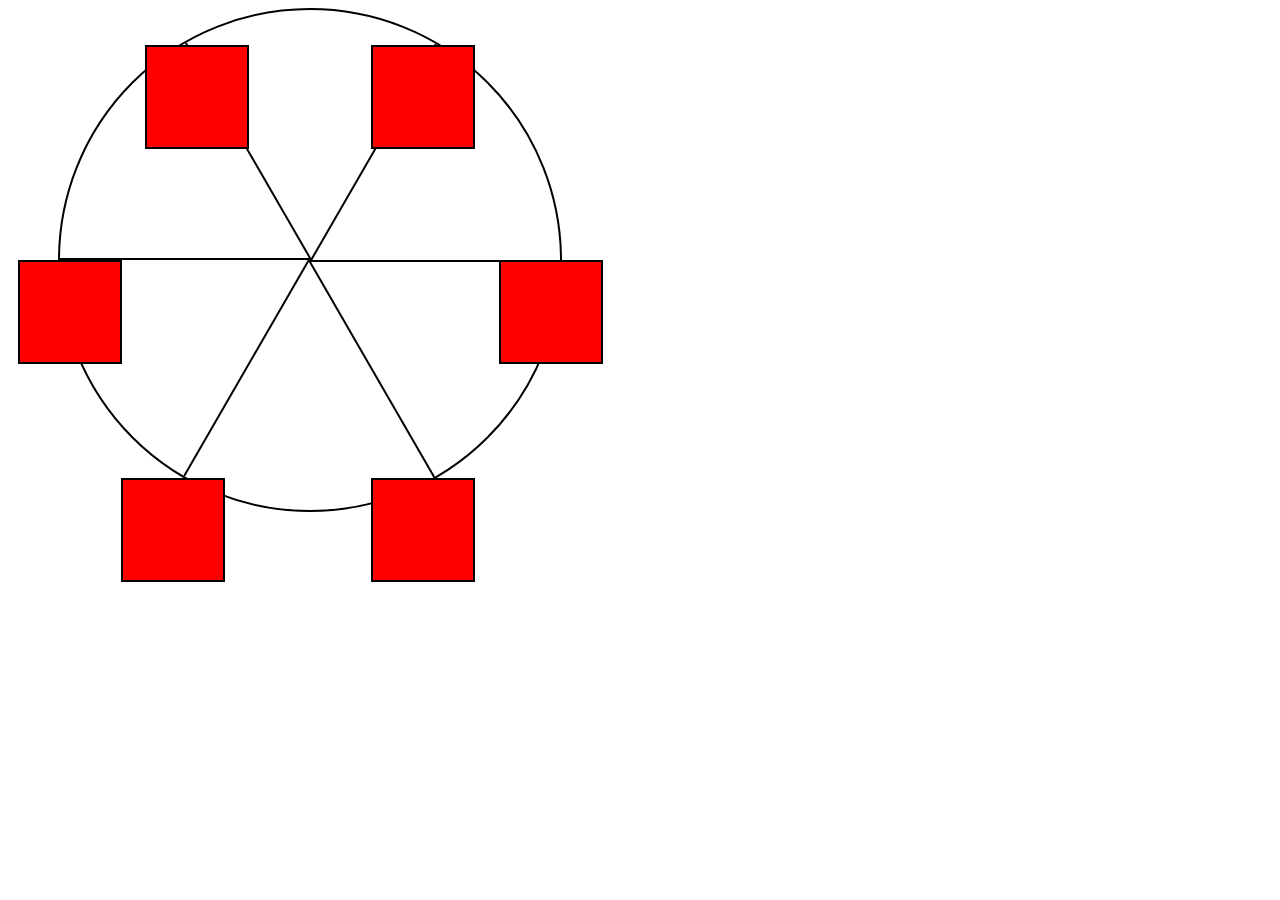
<file: Animated Ferry Wheel/index.html>
<!DOCTYPE html>
<html lang="en">
  <head>
    <meta charset="UTF-8">
    <title>Ferris Wheel</title>
    <link rel="stylesheet" href="./styles.css">
  </head>
  <body>
    <div class="wheel">
      <span class="line"></span>
      <span class="line"></span>
      <span class="line"></span>
      <span class="line"></span>
      <span class="line"></span>
      <span class="line"></span>

      <div class="cabin"></div>
      <div class="cabin"></div>
      <div class="cabin"></div>
      <div class="cabin"></div>
      <div class="cabin"></div>
      <div class="cabin"></div>
    </div>
  </body>
</html>
</file>
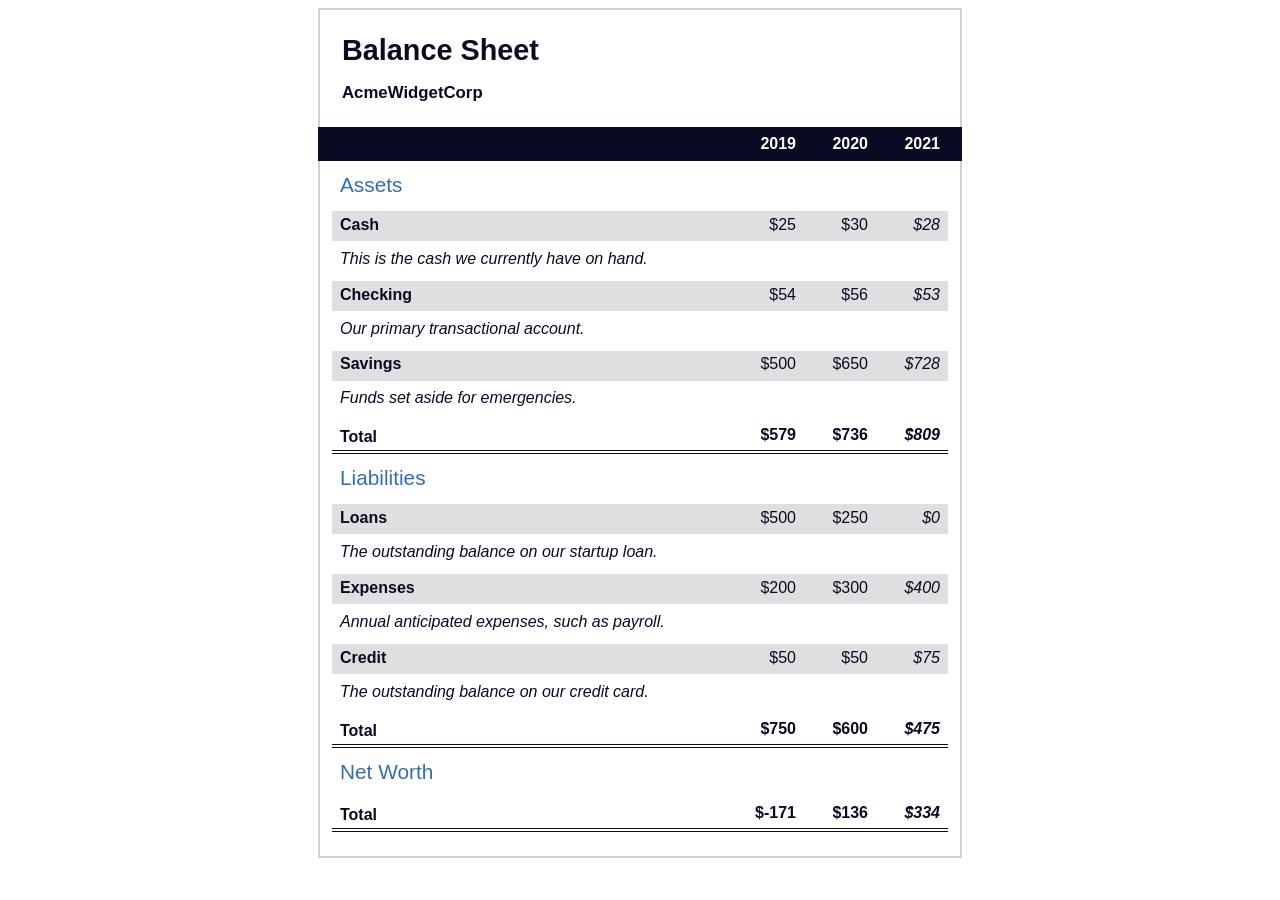
<file: Balance Sheet/index.html>
<!DOCTYPE html>
<html lang="en">
  <head>
    <meta charset="UTF-8" />
    <meta name="viewport" content="width=device-width, initial-scale=1.0" />
    <title>Balance Sheet</title>
    <link rel="stylesheet" href="./styles.css" />
  </head>
  <body>
    <main>
      <section>
        <h1>
          <span class="flex">
            <span>AcmeWidgetCorp</span>
            <span>Balance Sheet</span>
          </span>
        </h1>
        <div id="years" aria-hidden="true">
          <span class="year">2019</span>
          <span class="year">2020</span>
          <span class="year">2021</span>
        </div>
        <div class="table-wrap">
          <table>
            <caption>
              Assets
            </caption>
            <thead>
              <tr>
                <td></td>
                <th><span class="sr-only year">2019</span></th>
                <th><span class="sr-only year">2020</span></th>
                <th class="current"><span class="sr-only year">2021</span></th>
              </tr>
            </thead>
            <tbody>
              <tr class="data">
                <th>Cash <span class="description">This is the cash we currently have on hand.</span></th>
                <td>$25</td>
                <td>$30</td>
                <td class="current">$28</td>
              </tr>
              <tr class="data">
                <th>Checking <span class="description">Our primary transactional account.</span></th>
                <td>$54</td>
                <td>$56</td>
                <td class="current">$53</td>
              </tr>
              <tr class="data">
                <th>Savings <span class="description">Funds set aside for emergencies.</span></th>
                <td>$500</td>
                <td>$650</td>
                <td class="current">$728</td>
              </tr>
              <tr class="total">
                <th>Total <span class="sr-only">Assets</span></th>
                <td>$579</td>
                <td>$736</td>
                <td class="current">$809</td>
              </tr>
            </tbody>
          </table>
          <table>
            <caption>
              Liabilities
            </caption>
            <thead>
              <tr>
                <td></td>
                <th><span class="sr-only">2019</span></th>
                <th><span class="sr-only">2020</span></th>
                <th><span class="sr-only">2021</span></th>
              </tr>
            </thead>
            <tbody>
              <tr class="data">
                <th>Loans <span class="description">The outstanding balance on our startup loan.</span></th>
                <td>$500</td>
                <td>$250</td>
                <td class="current">$0</td>
              </tr>
              <tr class="data">
                <th>Expenses <span class="description">Annual anticipated expenses, such as payroll.</span></th>
                <td>$200</td>
                <td>$300</td>
                <td class="current">$400</td>
              </tr>
              <tr class="data">
                <th>Credit <span class="description">The outstanding balance on our credit card.</span></th>
                <td>$50</td>
                <td>$50</td>
                <td class="current">$75</td>
              </tr>
              <tr class="total">
                <th>Total <span class="sr-only">Liabilities</span></th>
                <td>$750</td>
                <td>$600</td>
                <td class="current">$475</td>
              </tr>
            </tbody>
          </table>
          <table>
            <caption>
              Net Worth
            </caption>
            <thead>
              <tr>
                <td></td>
                <th><span class="sr-only">2019</span></th>
                <th><span class="sr-only">2020</span></th>
                <th><span class="sr-only">2021</span></th>
              </tr>
            </thead>
            <tbody>
              <tr class="total">
                <th>Total <span class="sr-only">Net Worth</span></th>
                <td>$-171</td>
                <td>$136</td>
                <td class="current">$334</td>
              </tr>
            </tbody>
          </table>
        </div>
      </section>
    </main>
  </body>
</html>
</file>
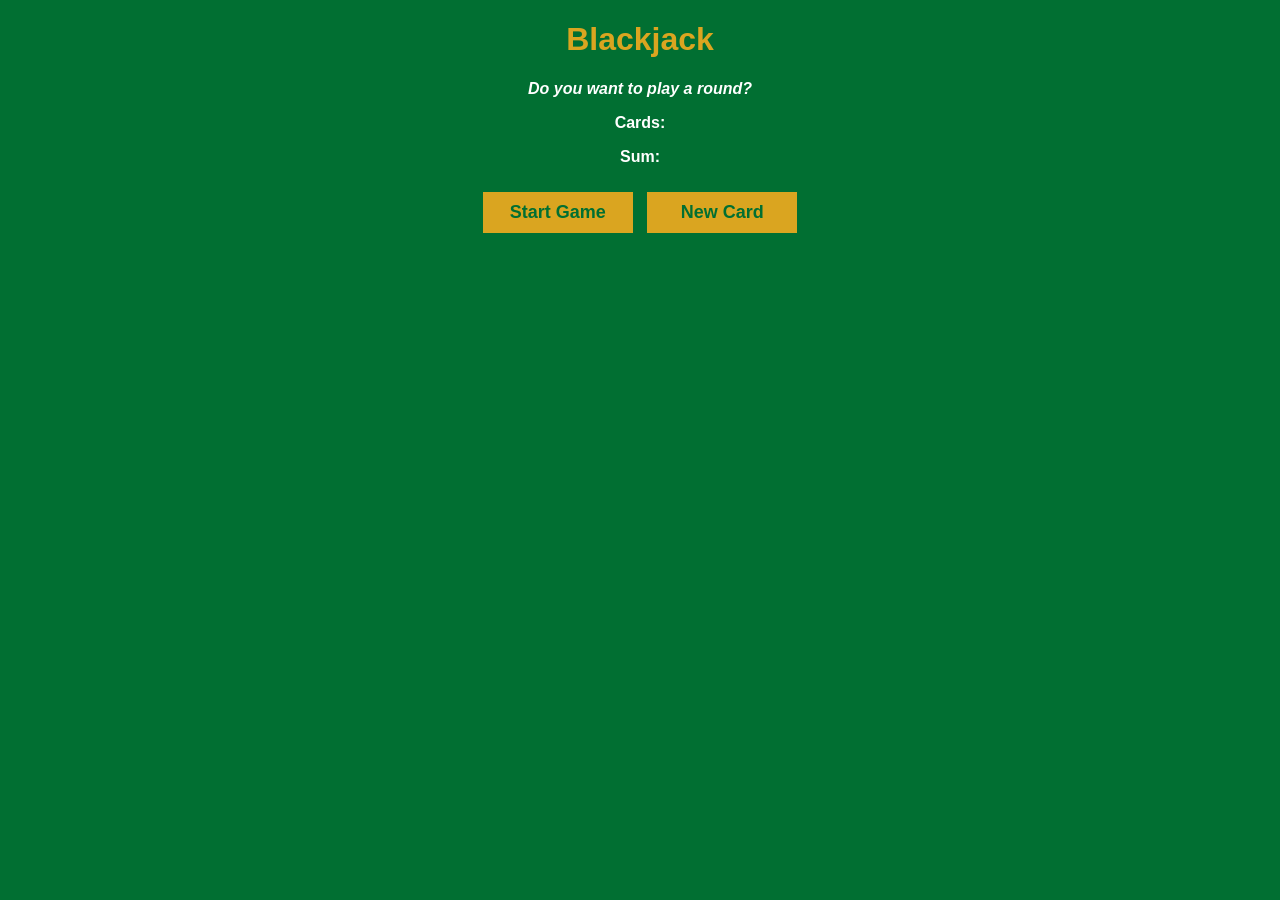
<file: blackcard/index.html>
<!DOCTYPE html>
<html lang="en">
<head>
  <meta charset="UTF-8">
  <meta name="viewport" content="width=device-width, initial-scale=1.0">
  <link rel="stylesheet" href="style.css">
  <title>Document</title>
</head>
<body>
  <h1>Blackjack</h1>
  <p id="message-el">Do you want to play a round?</p>
  <p id="card-el">Cards:</p>
  <p id="sum-el">Sum:</p>
  <button onclick="startGame()">Start Game</button>
  <button onclick="newCard()">New Card</button>
  <script src="index.js"></script>
</body>
</html>
</file>
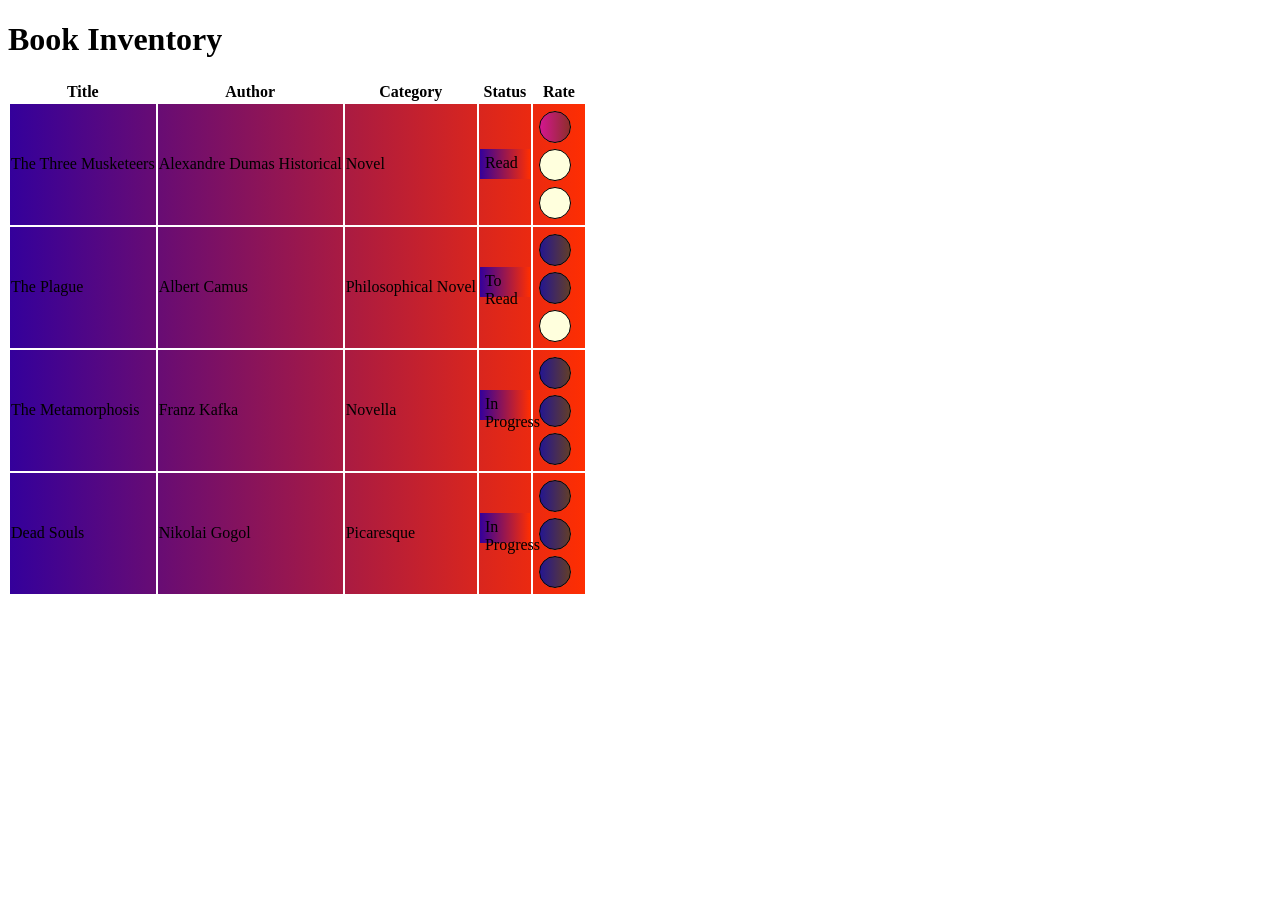
<file: Book Inventory App/index.html>
<!DOCTYPE html>
<html lang="en">

<head>
  <meta charset="utf-8">
  <title>Book Inventory</title>
  <link rel="stylesheet" href="styles.css">
</head>

<body>
  <h1>Book Inventory</h1>
  <main>
    <table>
      <thead>
        <tr>
          <th>Title</th>
          <th>Author</th>
          <th>Category</th>
          <th>Status</th>
          <th>Rate</th>
        </tr>
      </thead>
      <tbody>
        <tr class="read">
          <td>The Three Musketeers</td>
          <td>  Alexandre Dumas	Historical</td>
          <td>Novel</td>
          <td>
            <span class="status">Read</span>
          </td>
          <td>
            <span class="rate one">
              <span></span>
              <span></span>
              <span></span>
            </span>
            </td>
        </tr>
        <tr class="to-read">
          <td>The Plague </td>
          <td>Albert Camus</td>
          <td>Philosophical Novel</td>
         <td><span class="status">To Read</span></td>
           <td><span class="rate two">
              <span></span>
              <span></span>
              <span></span>
            </span></td>
        </tr>
        <tr class="in-progress">
          <td>The Metamorphosis</td>
          <td>Franz Kafka</td>
          <td>Novella</td>
         <td><span class="status">In Progress</span></td>
           <td><span class="rate three">
             <span></span>
              <span></span>
              <span></span>
            </span></td>
        </tr>
         <tr class="in-progress">
          <td>Dead Souls</td>
          <td>Nikolai Gogol</td>
          <td>Picaresque</td>
         <td><span class="status">In Progress</span></td>
           <td><span class="rate three">
             <span></span>
              <span></span>
              <span></span>
            </span></td>
        </tr>
      </tbody>
    </table>
  </main>
</body>

</html>
</file>
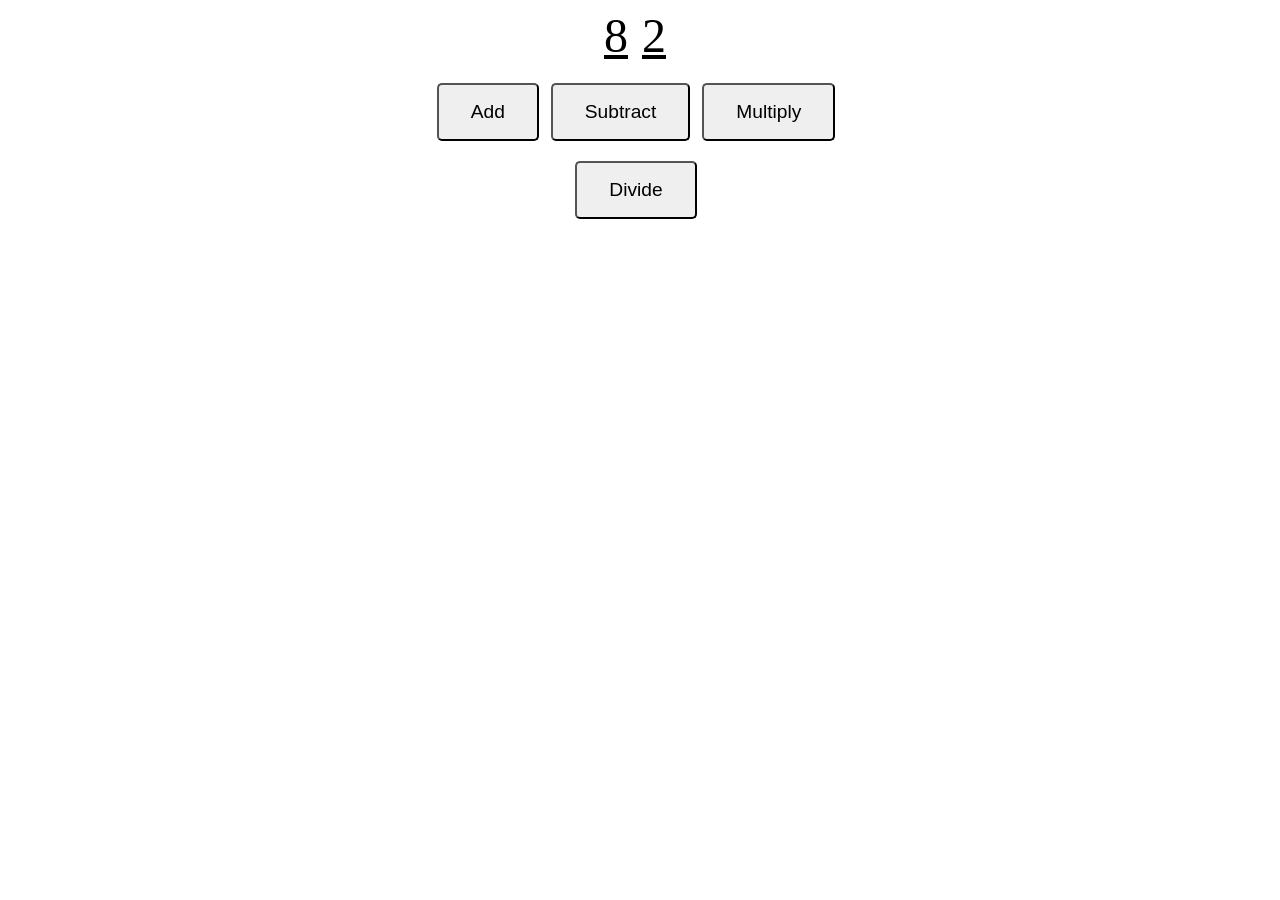
<file: calaculator/index.html>
<!DOCTYPE html>
<html lang="en">
<head>
  <meta charset="UTF-8">
  <meta name="viewport" content="width=device-width, initial-scale=1.0">
  <link rel="stylesheet" href="style.css">
  <title>Document</title>
</head>
<body>
  <div class="variable"> 
  <span id="num1-el"></span>
  <span id="num2-el"></span></div>
  <div class="bodmas">
  <button onclick="add()">Add</button>
  <button onclick="subtract()">Subtract</button>
  <button onclick="multiply()">Multiply</button>
  </div>
  <button onclick="divide()">Divide</button>
  <br>
  <span id="sum-el"></span>
  <script src="index.js"></script>
</body>
</html>
</file>
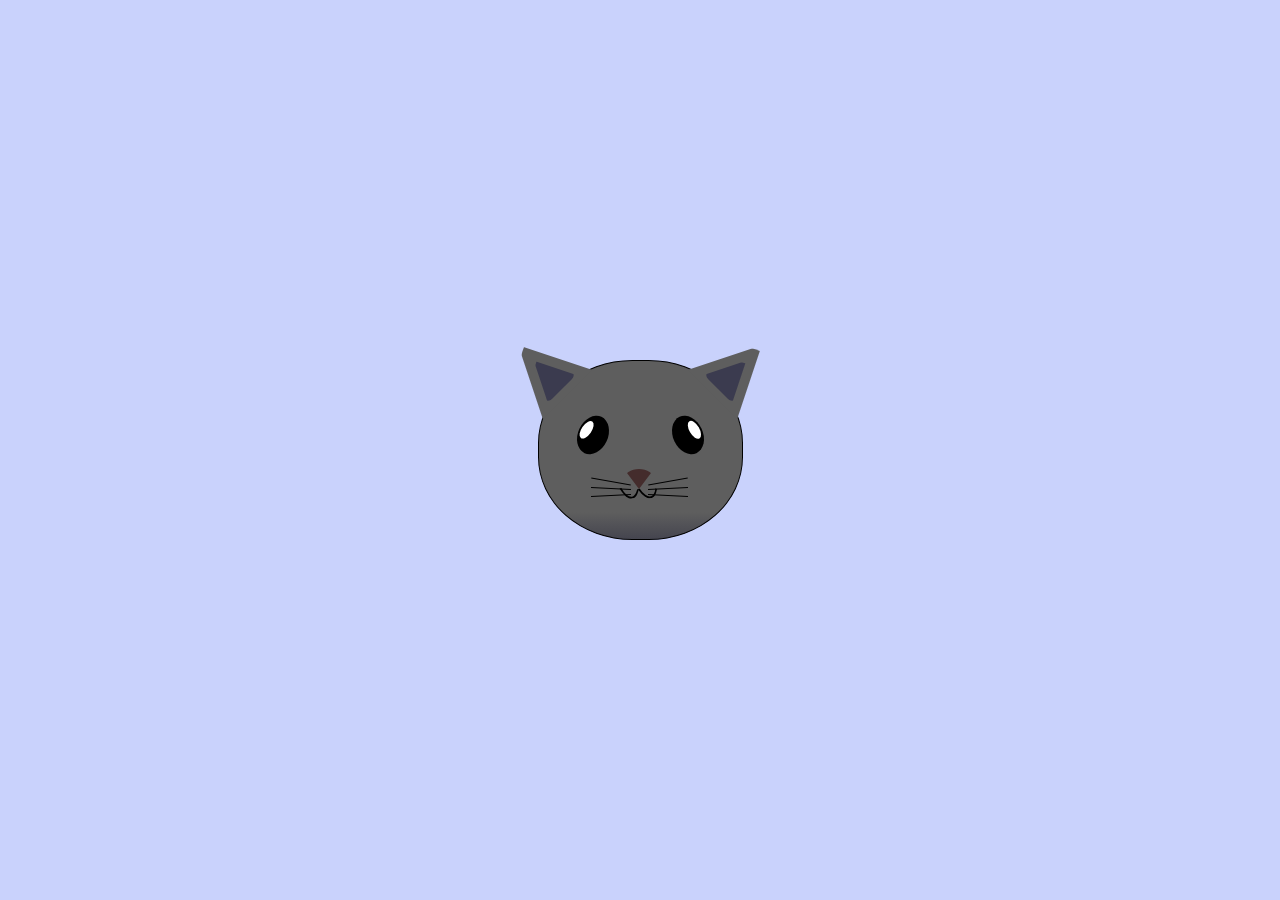
<file: Cat Painting/index.html>
<!DOCTYPE html>
<html lang="en">
<head>
  <meta charset="UTF-8">
  <title>fCC Cat Painting</title>
  <link rel="stylesheet" href="./styles.css">
</head>
<body>
  <main>
    <div class="cat-head">
      <div class="cat-ears">
        <div class="cat-left-ear">
          <div class="cat-left-inner-ear"></div>
        </div>
        <div class="cat-right-ear">
          <div class="cat-right-inner-ear"></div>
        </div>
      </div>

      <div class="cat-eyes">
        <div class="cat-left-eye">
          <div class="cat-left-inner-eye"></div>
        </div>
        <div class="cat-right-eye">
          <div class="cat-right-inner-eye"></div>
        </div>
      </div>
      
      <div class="cat-nose"></div>

      <div class="cat-mouth">
        <div class="cat-mouth-line-left"></div>
        <div class="cat-mouth-line-right"></div>
      </div>

      <div class="cat-whiskers">
        <div class="cat-whiskers-left">
          <div class="cat-whisker-left-top"></div>
          <div class="cat-whisker-left-middle"></div>
          <div class="cat-whisker-left-bottom"></div>
        </div>
        <div class="cat-whiskers-right">
          <div class="cat-whisker-right-top"></div>
          <div class="cat-whisker-right-middle"></div>
          <div class="cat-whisker-right-bottom"></div>
        </div>
      </div>
    </div>
  </main>
</body>
</html>
</file>
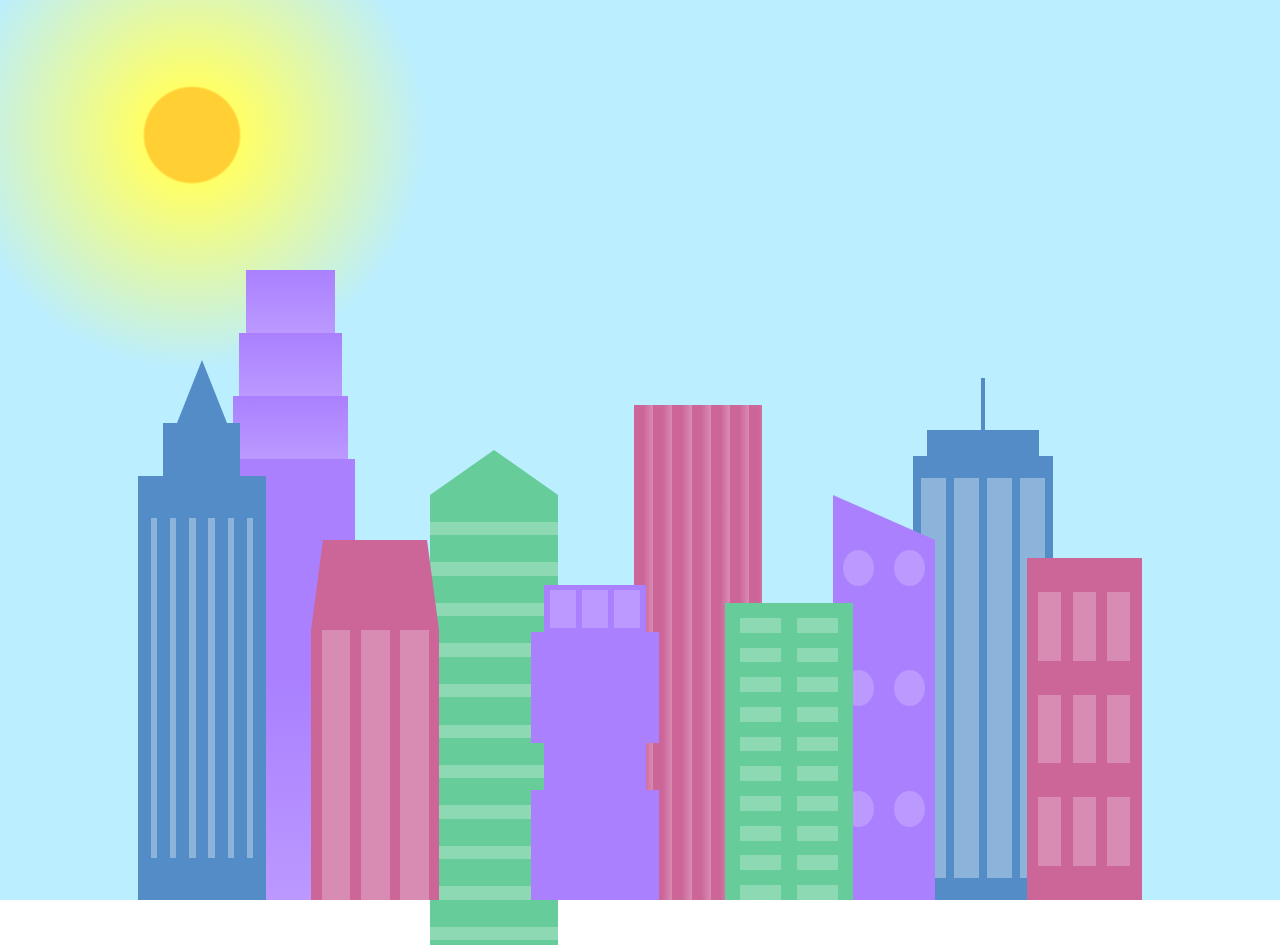
<file: City Skyline/index.html>
<!DOCTYPE html>
<html lang="en">    
  <head>
    <meta charset="UTF-8">
    <title>City Skyline</title>
    <link href="styles.css" rel="stylesheet" />   
  </head>

  <body>
    <div class="background-buildings sky">
      <div></div>
      <div></div>
      <div class="bb1 building-wrap">
        <div class="bb1a bb1-window"></div>
        <div class="bb1b bb1-window"></div>
        <div class="bb1c bb1-window"></div>
        <div class="bb1d"></div>
      </div>
      <div class="bb2">
        <div class="bb2a"></div>
        <div class="bb2b"></div>
      </div>
      <div class="bb3"></div>
      <div></div>
      <div class="bb4 building-wrap">
        <div class="bb4a"></div>
        <div class="bb4b"></div>
        <div class="bb4c window-wrap">
          <div class="bb4-window"></div>
          <div class="bb4-window"></div>
          <div class="bb4-window"></div>
          <div class="bb4-window"></div>
        </div>
      </div>
      <div></div>
      <div></div>
    </div>

    <div class="foreground-buildings">
      <div></div>
      <div></div>
      <div class="fb1 building-wrap">
        <div class="fb1a"></div>
        <div class="fb1b"></div>
        <div class="fb1c"></div>
      </div>
      <div class="fb2">
        <div class="fb2a"></div>
        <div class="fb2b window-wrap">
          <div class="fb2-window"></div>
          <div class="fb2-window"></div>
          <div class="fb2-window"></div>
        </div>
      </div>
      <div></div>
      <div class="fb3 building-wrap">
        <div class="fb3a window-wrap">
          <div class="fb3-window"></div>
          <div class="fb3-window"></div>
          <div class="fb3-window"></div>
        </div>
        <div class="fb3b"></div>
        <div class="fb3a"></div>
        <div class="fb3b"></div>
      </div>
      <div class="fb4">
        <div class="fb4a"></div>
        <div class="fb4b">
          <div class="fb4-window"></div>
          <div class="fb4-window"></div>
          <div class="fb4-window"></div>
          <div class="fb4-window"></div>
          <div class="fb4-window"></div>
          <div class="fb4-window"></div>
        </div>
      </div>
      <div class="fb5"></div>
      <div class="fb6"></div>
      <div></div>
      <div></div>
    </div>
  </body>
</html>
</file>
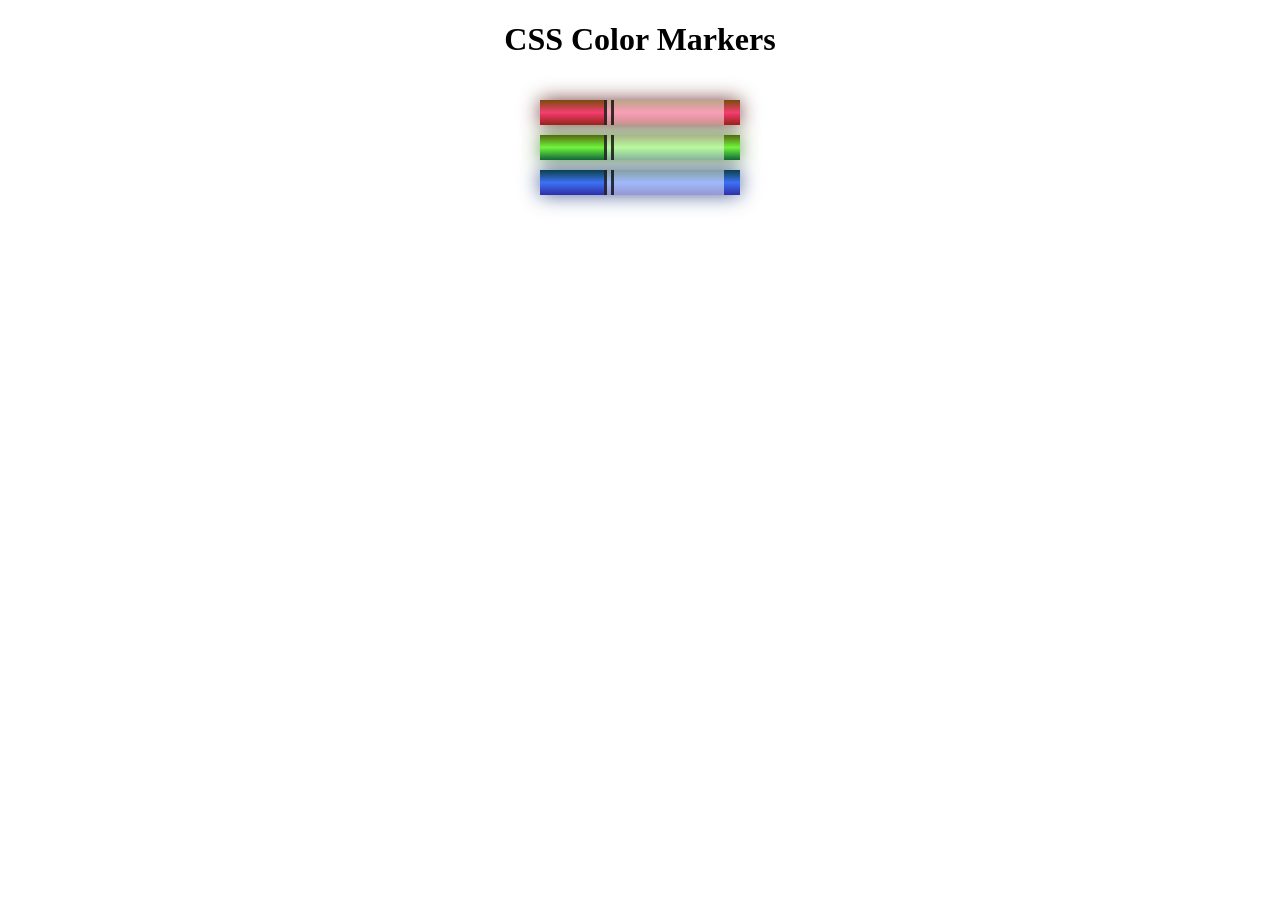
<file: Color Marker/index.html>
<!DOCTYPE html>
<html lang="en">
  <head>
    <meta charset="utf-8">
    <meta name="viewport" content="width=device-width, initial-scale=1.0">
    <title>Colored Markers</title>
    <link rel="stylesheet" href="styles.css">
  </head>
  <body>
    <h1>CSS Color Markers</h1>
    <div class="container">
      <div class="marker red">
        <div class="cap"></div>
        <div class="sleeve"></div>
      </div>
      <div class="marker green">
        <div class="cap"></div>
        <div class="sleeve"></div>
      </div>
      <div class="marker blue">
        <div class="cap"></div>
        <div class="sleeve"></div>
      </div>
    </div>
  </body>
</html>
</file>
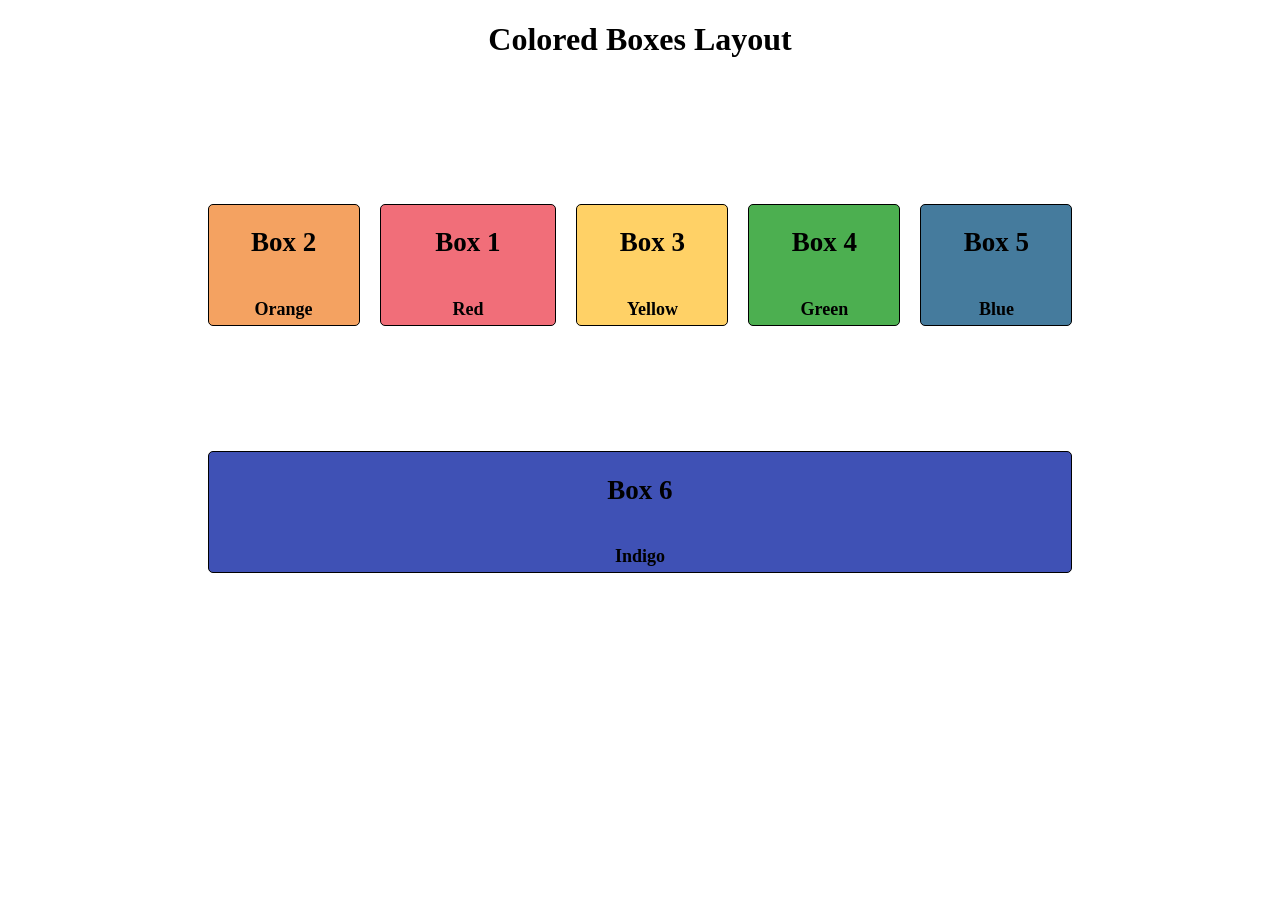
<file: Coloured Boxes Layout/index.html>
<!DOCTYPE html>
<html lang="en">
<head>
  <meta charset="UTF-8" />
  <meta name="viewport" content="width=device-width, initial-scale=1.0" />
  <title>Colored Boxes</title>
  <link rel="stylesheet" href="styles.css" />
</head>
<body>
  <header>
    <h1>Colored Boxes Layout</h1>
  </header>
  <div class="flex-container">
    <div class="box box1">
      <h2>Box 1</h2>
      <p>Red</p>
    </div>
    <div class="box box2">
      <h2>Box 2</h2>
      <p>Orange</p>
    </div>
    <div class="box box3">
      <h2>Box 3</h2>
      <p>Yellow</p>
    </div>
    <div class="box box4">
      <h2>Box 4</h2>
      <p>Green</p>
    </div>
    <div class="box box5">
      <h2>Box 5</h2>
      <p>Blue</p>
    </div>
    <div class="box box6">
      <h2>Box 6</h2>
      <p>Indigo</p>
    </div>
  </div>
</body>
</html>
</file>
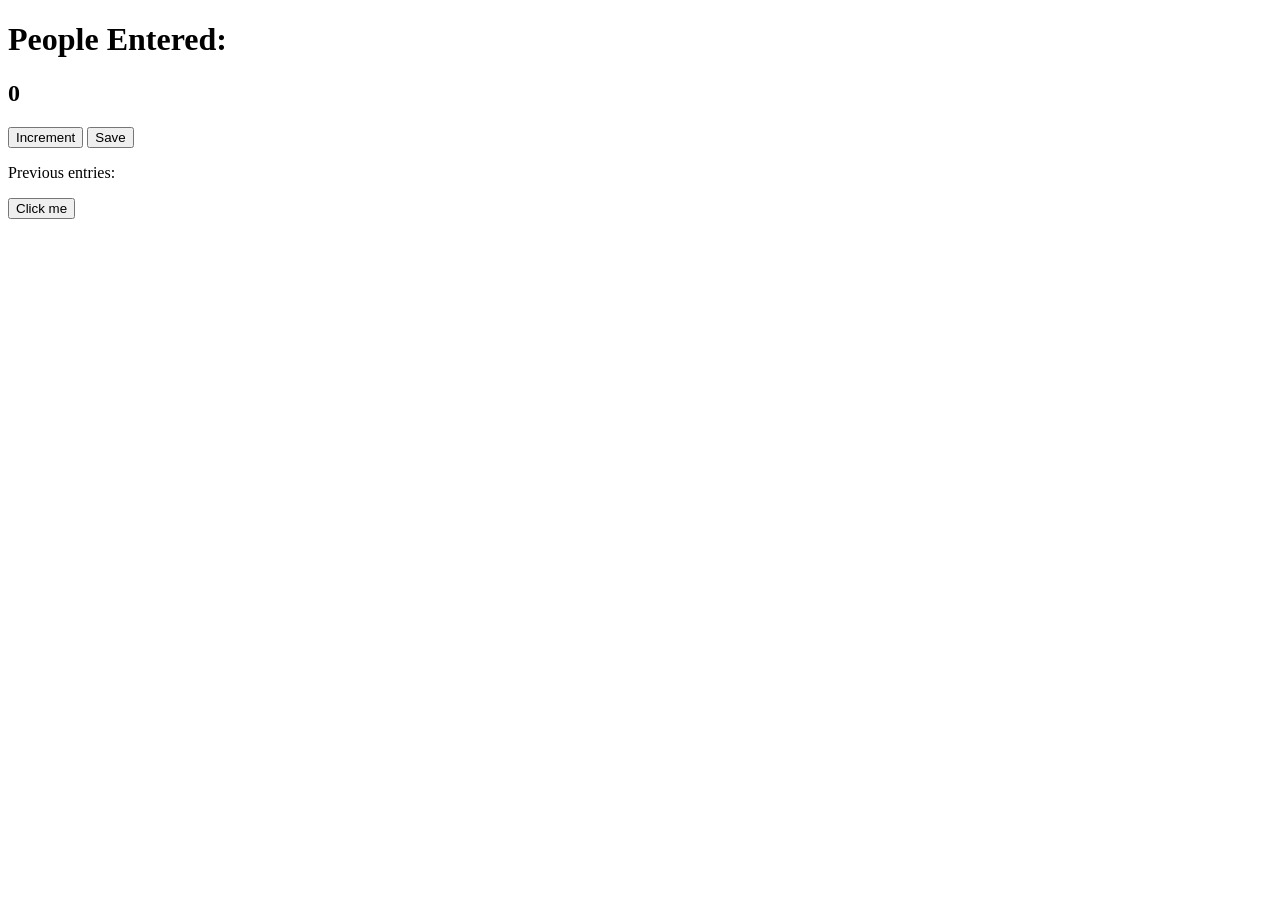
<file: counter/index.html>
<!DOCTYPE html>
<html lang="en">
<head>
  <meta charset="UTF-8">
  <meta name="viewport" content="width=device-width, initial-scale=1.0">
  <title>Document</title>
</head>
<body>
   <div class="js-testing">
    <h1>People Entered:</h1>
    <h2 id="count-el">0</h2>
    <button id="increment-btn" onclick="increment()">Increment</button>
    <button id="save-btn" onclick="save()">Save</button>
    <p id="save-el">Previous entries: </p>
  </div>

<p id="error"></p>

<button onclick="Message()">Click me</button>
  <script src="script.js"></script>
</body>
</html>
</file>
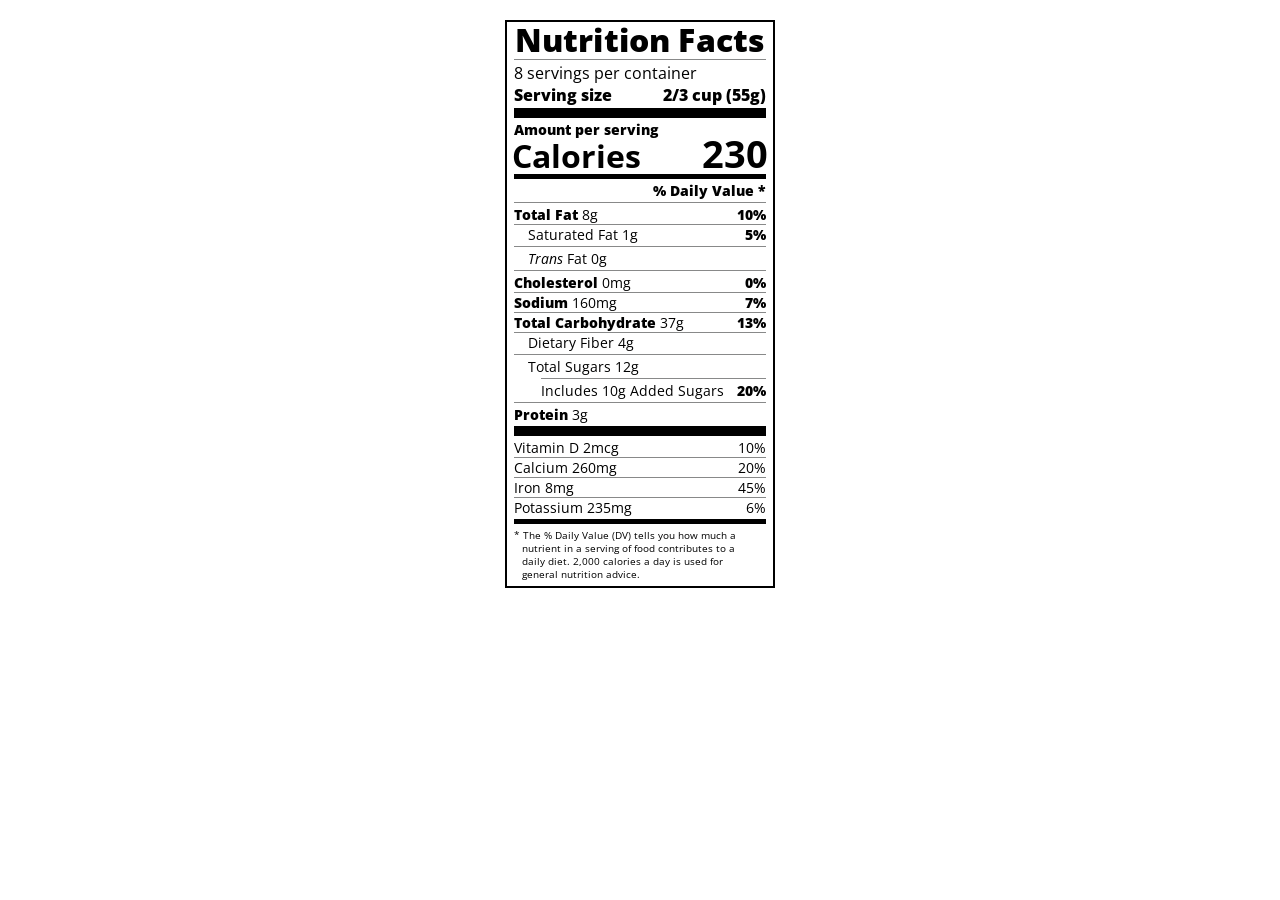
<file: Nutrition Label/index.html>
<!DOCTYPE html>
<html lang="en">

<head>
  <meta charset="UTF-8">
  <title>Nutrition Label</title>
  <link href="https://fonts.googleapis.com/css?family=Open+Sans:400,700,800" rel="stylesheet">
  <link href="./styles.css" rel="stylesheet">
</head>

<body>
  <div class="label">
    <header>
      <h1 class="bold">Nutrition Facts</h1>
      <div class="divider"></div>
      <p>8 servings per container</p>
      <p class="bold">Serving size <span>2/3 cup (55g)</span></p>
    </header>
    <div class="divider large"></div>
    <div class="calories-info">
      <div class="left-container">
        <h2 class="bold small-text">Amount per serving</h2>
        <p>Calories</p>
      </div>
      <span>230</span>
    </div>
    <div class="divider medium"></div>
    <div class="daily-value small-text">
      <p class="bold right no-divider">% Daily Value *</p>
      <div class="divider"></div>
      <p><span><span class="bold">Total Fat</span> 8g</span> <span class="bold">10%</span></p>
      <p class="indent no-divider">Saturated Fat 1g <span class="bold">5%</span></p>
      <div class="divider"></div>
      <p class="indent no-divider"><span><i>Trans</i> Fat 0g</span></p>
      <div class="divider"></div>
      <p><span><span class="bold">Cholesterol</span> 0mg</span> <span class="bold">0%</span></p>
      <p><span><span class="bold">Sodium</span> 160mg</span> <span class="bold">7%</span></p>
      <p><span><span class="bold">Total Carbohydrate</span> 37g</span> <span class="bold">13%</span></p>
      <p class="indent no-divider">Dietary Fiber 4g</p>
      <div class="divider"></div>
      <p class="indent no-divider">Total Sugars 12g</p>
      <div class="divider double-indent"></div>
      <p class="double-indent no-divider">Includes 10g Added Sugars <span class="bold">20%</span></p>
      <div class="divider"></div>
      <p class="no-divider"><span><span class="bold">Protein</span> 3g</span></p>
      <div class="divider large"></div>
      <p>Vitamin D 2mcg <span>10%</span></p>
      <p>Calcium 260mg <span>20%</span></p>
      <p>Iron 8mg <span>45%</span></p>
      <p class="no-divider">Potassium 235mg <span>6%</span></p>
    </div>
    <div class="divider medium"></div>
    <p class="note">* The % Daily Value (DV) tells you how much a nutrient in a serving of food contributes to a daily
      diet. 2,000 calories a day is used for general nutrition advice.</p>
  </div>
</body>
</html>
</file>
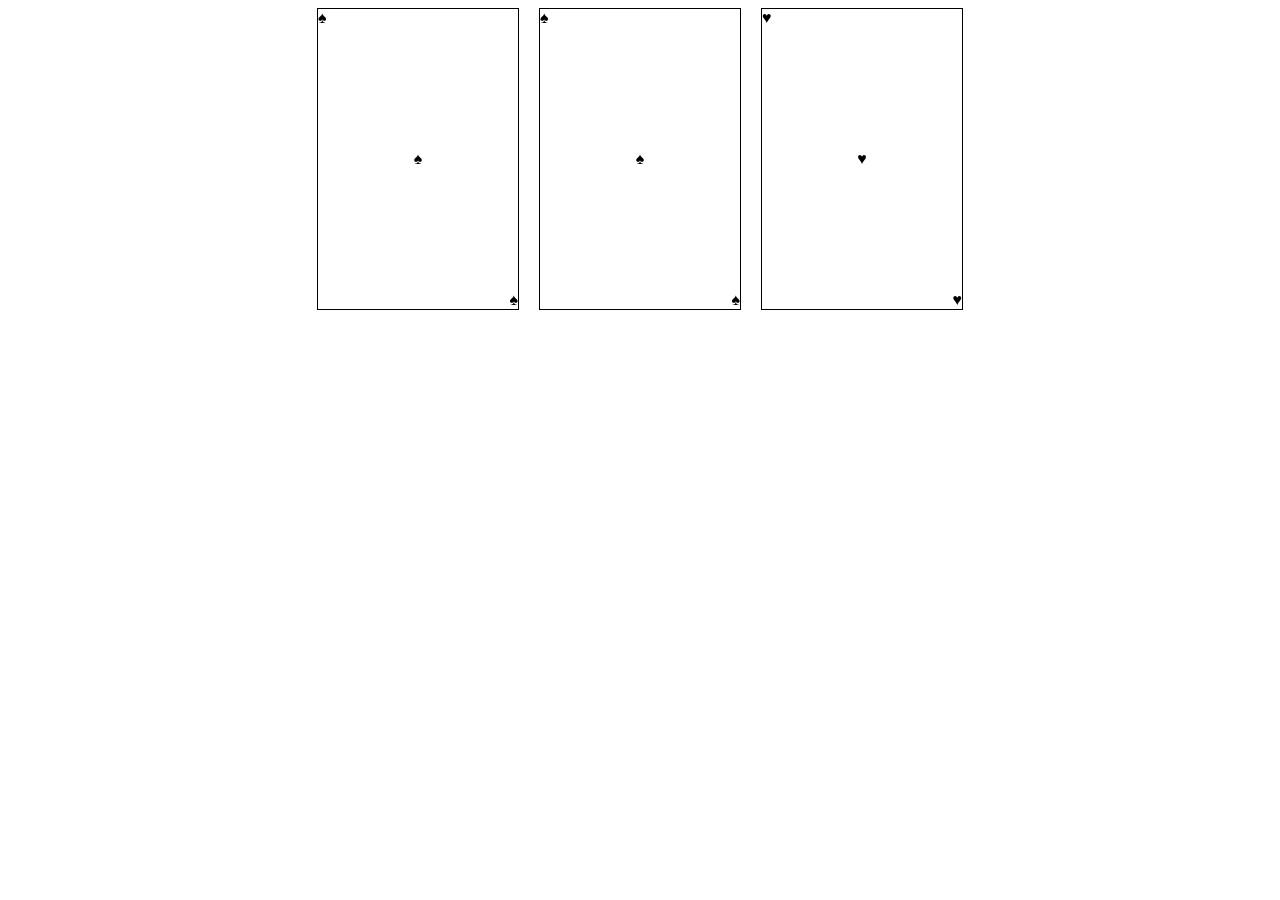
<file: Playing with Card/index.html>
<!DOCTYPE html>
<html lang="en">

<head>
  <meta charset="UTF-8">
  <meta name="viewport" content="width=device-width, initial-scale=1.0">
  <title>Playing Cards</title>
  <link rel="stylesheet" href="styles.css"/>
</head>

<body>
  <main id="playing-cards">
    <div class="card">
        <div class="left">♠</div>
        <div class="middle">♠</div><div class="right">♠</div>
      </div>
    <div class="card">
         <div class="left">♠</div>
        <div class="middle">♠</div><div class="right">♠</div>
      </div>

    </div>
    <div class="card">
        <div class="left">♥</div>
        <div class="middle">♥</div><div class="right">♥</div>
      </div>

    </div>
    </main>
</body>

</html>
</file>
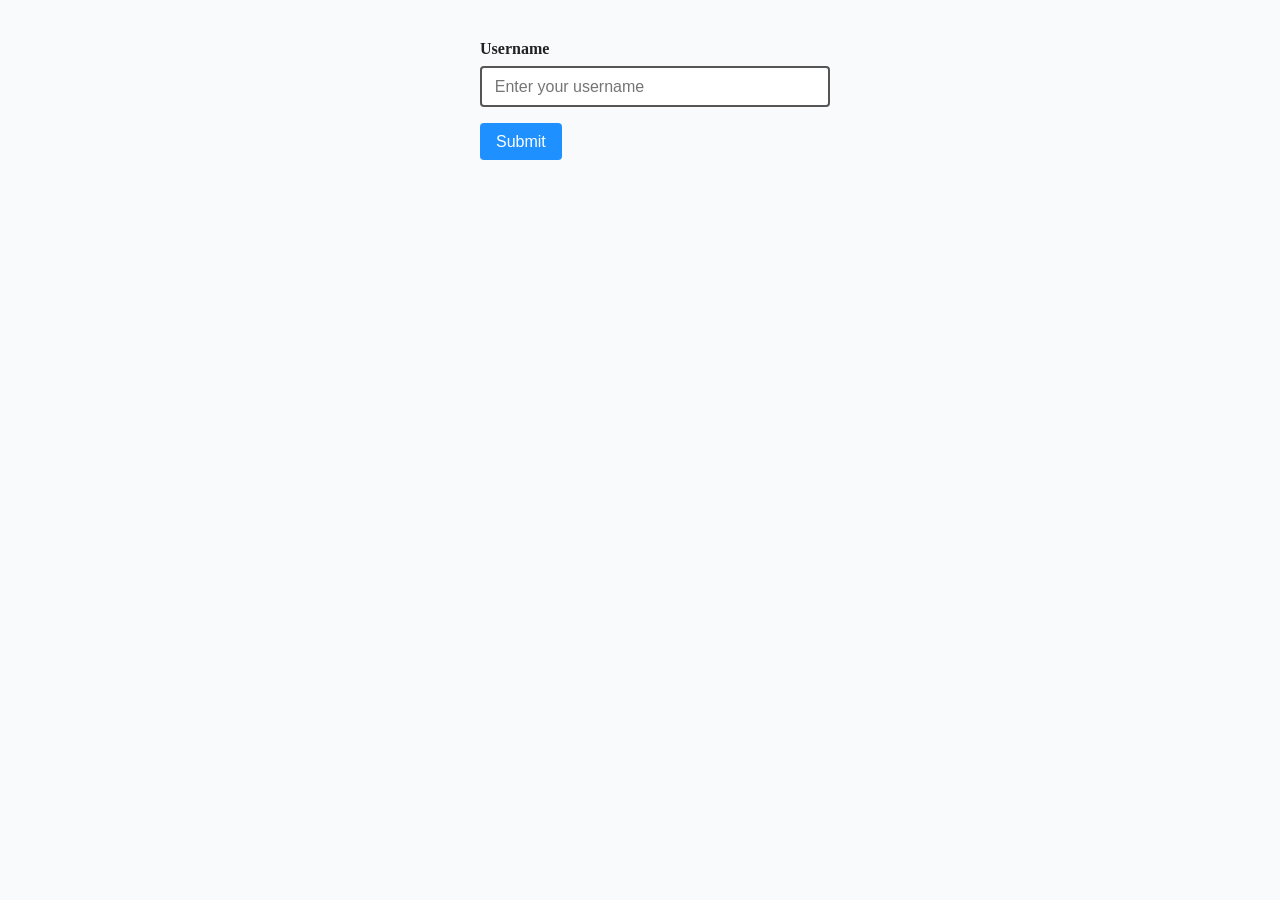
<file: pratice/index.html>
<!DOCTYPE html>
<html lang="en">
<head>
  <meta charset="UTF-8">
  <meta name="viewport" content="width=device-width, initial-scale=1.0">
  <link rel="stylesheet" href="styles.css">
  <title>Document</title>
</head>
<body>
<form class="accessible-form">
  <label for="username">Username</label>
  <input type="text" id="username" name="username" placeholder="Enter your username">
  <button type="submit">Submit</button>
</form>
</body>
</html>
</file>
<file: Animated Ferry Wheel/styles.css>
.wheel {
  border: 2px solid black;
  border-radius: 50%;
  margin-left: 50px;
  position: absolute;
  height: 55vw;
  width: 55vw;
  max-width: 500px;
  max-height: 500px;
  animation-name: wheel;
  animation-duration: 10s;
  animation-iteration-count: infinite;
  animation-timing-function: linear;
}

.line {
  background-color: black;
  width: 50%;
  height: 2px;
  position: absolute;
  top: 50%;
  left: 50%;
  transform-origin: 0% 0%;
}

.line:nth-of-type(2) {
  transform: rotate(60deg);
}
.line:nth-of-type(3) {
  transform: rotate(120deg);
}
.line:nth-of-type(4) {
  transform: rotate(180deg);
}
.line:nth-of-type(5) {
  transform: rotate(240deg);
}
.line:nth-of-type(6) {
  transform: rotate(300deg);
}

.cabin {
  background-color: red;
  width: 20%;
  height: 20%;
  position: absolute;
  border: 2px solid;
  transform-origin: 50% 0%;
  animation: cabins 10s ease-in-out infinite;
}

.cabin:nth-of-type(1) {
  right: -8.5%;
  top: 50%;
}
.cabin:nth-of-type(2) {
  right: 17%;
  top: 93.5%;
}
.cabin:nth-of-type(3) {
  right: 67%;
  top: 93.5%;
}
.cabin:nth-of-type(4) {
  left: -8.5%;
  top: 50%;
}
.cabin:nth-of-type(5) {
  left: 17%;
  top: 7%;
}
.cabin:nth-of-type(6) {
  right: 17%;
  top: 7%;
}

@keyframes wheel {
  0% {
    transform: rotate(0deg);
  }
  100% {
    transform: rotate(360deg);
  }
}

@keyframes cabins {
  0% {
    transform: rotate(0deg);
  }
  25% {
    background-color: yellow;
  }
  50% {
    background-color: purple;
  }
   75% {
    background-color: yellow;
  }
  100% {
    transform: rotate(-360deg);
  }
}
</file>
<file: Balance Sheet/styles.css>
span[class~="sr-only"] {
  border: 0 !important;
  clip: rect(1px, 1px, 1px, 1px) !important;
  clip-path: inset(50%) !important;
  height: 1px !important;
  width: 1px !important;
  position: absolute !important;
  overflow: hidden !important;
  white-space: nowrap !important;
  padding: 0 !important;
  margin: -1px !important;
}

html {
  box-sizing: border-box;
}

body {
  font-family: sans-serif;
  color: #0a0a23;
}

h1 {
  max-width: 37.25rem;
  margin: 0 auto;
  padding: 1.5rem 1.25rem;
}

h1 .flex {
  display: flex;
  flex-direction: column-reverse;
  gap: 1rem;
}

h1 .flex span:first-of-type {
  font-size: 0.7em;
}

h1 .flex span:last-of-type {
  font-size: 1.2em;
}

section {
  max-width: 40rem;
  margin: 0 auto;
  border: 2px solid #d0d0d5;
}

#years {
  display: flex;
  justify-content: flex-end;
  position: sticky;
  z-index: 999;
  top: 0;
  background: #0a0a23;
  color: #fff;
  padding: 0.5rem calc(1.25rem + 2px) 0.5rem 0;
  margin: 0 -2px;
}

#years span[class] {
  font-weight: bold;
  width: 4.5rem;
  text-align: right;
}

.table-wrap {
  padding: 0 0.75rem 1.5rem 0.75rem;
}

table {
  border-collapse: collapse;
  border: 0;
  width: 100%;
  position: relative;
  margin-top: 3rem;
}

table caption {
  color: #356eaf;
  font-size: 1.3em;
  font-weight: normal;
  position: absolute;
  top: -2.25rem;
  left: 0.5rem;
}

tbody td {
  width: 4rem;
}

tbody th {
  width: calc(100% - 12rem);
}

tr[class="total"] {
  border-bottom: 4px double #0a0a23;
  font-weight: bold;
}

tr[class="total"] th {
  text-align: left;
  padding: 0.5rem 0 0.25rem 0.5rem;
}

tr.total td {
  text-align: right;
  padding: 0 0.25rem;
}

tr.total td:nth-of-type(3) {
  padding-right: 0.5rem;
}

tr.total:hover {
  background-color: #99c9ff;
}

td.current {
  font-style: italic;
}

tr.data {
  background-image: linear-gradient(to bottom, #dfdfe2 1.845rem, white 1.845rem);
}

tr.data th {
  text-align: left;
  padding-top: 0.3rem;
  padding-left: 0.5rem;
}

tr.data th .description {
  display: block;
  font-weight: normal;
  font-style: italic;
  padding: 1rem 0 0.75rem;
  margin-right: -13.5rem;
}

tr.data td {
  vertical-align: top;
  padding: 0.3rem 0.25rem 0;
  text-align: right;
}

tr.data td:last-of-type{
  padding-right:0.5rem;
}
</file>
<file: blackcard/style.css>
body{
  font-family: 'Trebuchet MS', 'Lucida Sans Unicode', 'Lucida Grande', 'Lucida Sans', Arial, sans-serif;
  background-color:  #016f32;
  text-align: center;
  color: white;
  font-weight: bold;
}
h1{
  color: goldenrod;
}
#message-el{
  font-style: italic;
}
button{
  color: #016f32;
  width: 150px;
  padding: 10px 5px;
  background-color: goldenrod;
  border: none;
  font-weight: bold;
  font-size: 18px;
  cursor: pointer;
  margin:10px 5px;
}
</file>
<file: Book Inventory App/styles.css>
tr[class="read"]{
  background-image:linear-gradient(to right, #34009b, #fe2e02);

}
tr[class="to-read"]{
  background-image:linear-gradient(to right, #34009b, #fe2e02);
}
tr[class="in-progress"]{
  background-image:linear-gradient(to right, #34009b, #fe2e02);
}
span{
  display:inline-block;
}

tr[class="to-read"] span[class="status"]{
    border:0;
     background-image:linear-gradient(to right, #34009b, #fe2e02);
}

tr[class="read"] span[class="status"]{
    border:0;
     background-image:linear-gradient(to right, #34009b, #fe2e02);
}

tr[class="in-progress"] span[class="status"]{
    border:0;
     background-image:linear-gradient(to right, #34009b, #fe2e02);
}

span[class="status"],
span[class^="rate"] {
  height:20px;
  width:40px;
  padding:5px;
}
span[class^="rate"] > span {
  height:20px;
  width:20px;
  padding:5px;
  border:1px solid black;
  border-radius: 50%;
  margin:1px auto;
  background-color:#ffd;
}
span[class~="one"] > span:first-child {
   background-image:linear-gradient(to right, #d41690, #8e2e29);
}
span[class~="two"] > span:nth-child(-n+2) {
    background-image:linear-gradient(to right, #241690, #623e29);
}

span[class~="three"] span {
      background-image:linear-gradient(to right, #241690, #623e29);
}
</file>
<file: calaculator/style.css>
body{
  text-align: center;
}
.variable{
  margin-bottom: 20px;
}
#num1-el, #num2-el{
  font-size: 3rem;
  margin-right: 10px;
  text-decoration: underline;
}
button{
  padding: 1rem 2rem;
  font-size: 1.2rem;
  border-radius: 5px;
  margin-right: 8px;
  margin-bottom: 20px;
  cursor: pointer;
}
button:active{
  opacity: 0.4;
}
#sum-el{
   font-size: 3rem;
}
</file>
<file: Cat Painting/styles.css>
* {
  box-sizing: border-box;
}

body {
  background-color: #c9d2fc;
}

.cat-head {
  position: absolute;
  right: 0;
  left: 0;
  top: 0;
  bottom: 0;
  margin: auto;
  background: linear-gradient(#5e5e5e 85%, #45454f 100%);
  width: 205px;
  height: 180px;
  border: 1px solid #000;
  border-radius: 46%;
}

.cat-left-ear {
  position: absolute;
  top: -26px;
  left: -31px;
  z-index: 1;
  border-top-left-radius: 90px;
  border-top-right-radius: 10px;
  transform: rotate(-45deg);
  border-left: 35px solid transparent;
  border-right: 35px solid transparent;
  border-bottom: 70px solid #5e5e5e;
}

.cat-right-ear {
  position: absolute;
  top: -26px;
  left: 163px;
  z-index: 1;
  transform: rotate(45deg);
  border-top-left-radius: 90px;
  border-top-right-radius: 10px;
  border-left: 35px solid transparent;
  border-right: 35px solid transparent;
  border-bottom: 70px solid #5e5e5e;
}

.cat-left-inner-ear {
  position: absolute;
  top: 22px;
  left: -20px;
  border-top-left-radius: 90px;
  border-top-right-radius: 10px;
  border-bottom-right-radius: 40%;
  border-bottom-left-radius: 40%;
  border-left: 20px solid transparent;
  border-right: 20px solid transparent;
  border-bottom: 40px solid #3b3b4f;
}

.cat-right-inner-ear {
  position: absolute;
  top: 22px;
  left: -20px;
  border-top-left-radius: 90px;
  border-top-right-radius: 10px;
  border-bottom-right-radius: 40%;
  border-bottom-left-radius: 40%;
  border-left: 20px solid transparent;
  border-right: 20px solid transparent;
  border-bottom: 40px solid #3b3b4f;
}

.cat-left-eye {
  position: absolute;
  top: 54px;
  left: 39px;
  border-radius: 60%;
  transform: rotate(25deg);
  width: 30px;
  height: 40px;
  background-color: #000;
}

.cat-right-eye {
  position: absolute;
  top: 54px;
  left: 134px;
  border-radius: 60%;
  transform: rotate(-25deg);
  width: 30px;
  height: 40px;
  background-color: #000;
}

.cat-left-inner-eye {
  position: absolute;
  top: 8px;
  left: 2px;
  width: 10px;
  height: 20px;
  transform: rotate(10deg);
  background-color: #fff;
  border-radius: 60%;
}

.cat-right-inner-eye {
  position: absolute;
  top: 8px;
  left: 18px;
  transform: rotate(-5deg);
  width: 10px;
  height: 20px;
  background-color: #fff;
  border-radius: 60%;
}

.cat-nose {
  position: absolute;
  top: 108px;
  left: 85px;
  border-top-left-radius: 50%;
  border-bottom-right-radius: 50%;
  border-bottom-left-radius: 50%;
  transform: rotate(180deg);
  border-left: 15px solid transparent;
  border-right: 15px solid transparent;
  border-bottom: 20px solid #442c2c;
}

.cat-mouth div {
  width: 30px;
  height: 50px;
  border: 2px solid #000;
  border-radius: 190%/190px 150px 0 0;
  border-color: black transparent transparent transparent;
}

.cat-mouth-line-left {
  position: absolute;
  top: 88px;
  left: 74px;
  transform: rotate(170deg);
}

.cat-mouth-line-right {
  position: absolute;
  top: 88px;
  left: 91px;
  transform: rotate(165deg);
}

.cat-whiskers-left div {
  width: 40px;
  height: 1px;
  background-color: #000;
}

.cat-whiskers-right div {
  width: 40px;
  height: 1px;
  background-color: #000;
}

.cat-whisker-left-top {
  position: absolute;
  top: 120px;
  left: 52px;
  transform: rotate(10deg);
}

.cat-whisker-left-middle {
  position: absolute;
  top: 127px;
  left: 52px;
  transform: rotate(3deg);
}

.cat-whisker-left-bottom {
  position: absolute;
  top: 134px;
  left: 52px;
  transform: rotate(-3deg);
}

.cat-whisker-right-top {
  position: absolute;
  top: 120px;
  left: 109px;
  transform: rotate(-10deg);
}

.cat-whisker-right-middle {
  position: absolute;
  top: 127px;
  left: 109px;
  transform: rotate(-3deg);
}

.cat-whisker-right-bottom {
  position: absolute;
  top: 134px;
  left: 109px;
  transform:rotate(3deg)  ;
}
</file>
<file: City Skyline/styles.css>
:root {
  --building-color1: #aa80ff;
  --building-color2: #66cc99;
  --building-color3: #cc6699;
  --building-color4: #538cc6;
  --window-color1: #bb99ff;
  --window-color2: #8cd9b3;
  --window-color3: #d98cb3;
  --window-color4: #8cb3d9;
}

* {
  box-sizing: border-box;
}

body {
  height: 100vh;
  margin: 0;
  overflow: hidden;
}

.background-buildings, .foreground-buildings {
  width: 100%;
  height: 100%;
  display: flex;
  align-items: flex-end;
  justify-content: space-evenly;
  position: absolute;
  top: 0;
}

.building-wrap {
  display: flex;
  flex-direction: column;
  align-items: center;
}

.window-wrap {
  display: flex;
  align-items: center;
  justify-content: space-evenly;
}

.sky {
  background: radial-gradient(
      closest-corner circle at 15% 15%,
      #ffcf33,
      #ffcf33 20%,
      #ffff66 21%,
      #bbeeff 100%
    );
}

/* BACKGROUND BUILDINGS - "bb" stands for "background building" */
.bb1 {
  width: 10%;
  height: 70%;
}

.bb1a {
  width: 70%;
}
  
.bb1b {
  width: 80%;
}
  
.bb1c {
  width: 90%;
}

.bb1d {
  width: 100%;
  height: 70%;
  background: linear-gradient(
      var(--building-color1) 50%,
      var(--window-color1)
    );
}

.bb1-window {
  height: 10%;
  background: linear-gradient(
      var(--building-color1),
      var(--window-color1)
    );
}

.bb2 {
  width: 10%;
  height: 50%;
}

.bb2a {
  border-bottom: 5vh solid var(--building-color2);
  border-left: 5vw solid transparent;
  border-right: 5vw solid transparent;
}

.bb2b {
  width: 100%;
  height: 100%;
  background: repeating-linear-gradient(
      var(--building-color2),
      var(--building-color2) 6%,
      var(--window-color2) 6%,
      var(--window-color2) 9%
    );
}

.bb3 {
  width: 10%;
  height: 55%;
  background: repeating-linear-gradient(
      90deg,
      var(--building-color3),
      var(--building-color3),
      var(--window-color3) 15%
    );
}

.bb4 {
  width: 11%;
  height: 58%;
}

.bb4a {
  width: 3%;
  height: 10%;
  background-color: var(--building-color4);
}

.bb4b {
  width: 80%;
  height: 5%;
  background-color: var(--building-color4);
}
  
.bb4c {
  width: 100%;
  height: 85%;
  background-color: var(--building-color4);
}

.bb4-window {
  width: 18%;
  height: 90%;
  background-color: var(--window-color4);
}

/* FOREGROUND BUILDINGS - "fb" stands for "foreground building" */
.fb1 {
  width: 10%;
  height: 60%;
}

.fb1a {
  border-bottom: 7vh solid var(--building-color4);
  border-left: 2vw solid transparent;
  border-right: 2vw solid transparent;
}

.fb1b {
  width: 60%;
  height: 10%;
  background-color: var(--building-color4);
}
  
.fb1c {
  width: 100%;
  height: 80%;
  background: repeating-linear-gradient(
      90deg,
      var(--building-color4),
      var(--building-color4) 10%,
      transparent 10%,
      transparent 15%
    ),
    repeating-linear-gradient(
      var(--building-color4),
      var(--building-color4) 10%,
      var(--window-color4) 10%,
      var(--window-color4) 90%
    );
}

.fb2 {
  width: 10%;
  height: 40%;
}

.fb2a {
  width: 100%;
  border-bottom: 10vh solid var(--building-color3);
  border-left: 1vw solid transparent;
  border-right: 1vw solid transparent;
}

.fb2b {
  width: 100%;
  height: 75%;
  background-color: var(--building-color3);
}

.fb2-window {
  width: 22%;
  height: 100%;
  background-color: var(--window-color3);
}

.fb3 {
  width: 10%;
  height: 35%;
}
  
.fb3a {
  width: 80%;
  height: 15%;
  background-color: var(--building-color1);
}
  
.fb3b {
  width: 100%;
  height: 35%;
  background-color: var(--building-color1);
}

.fb3-window {
  width: 25%;
  height: 80%;
  background-color: var(--window-color1);
}

.fb4 {
  width: 8%;
  height: 45%;
  position: relative;
  left: 10%;
}

.fb4a {
  border-top: 5vh solid transparent;
  border-left: 8vw solid var(--building-color1);
}

.fb4b {
  width: 100%;
  height: 89%;
  background-color: var(--building-color1);
  display: flex;
  flex-wrap: wrap;
}

.fb4-window {
  width: 30%;
  height: 10%;
  border-radius: 50%;
  background-color: var(--window-color1);
  margin: 10%;
}

.fb5 {
  width: 10%;
  height: 33%;
  position: relative;
  right: 10%;
  background: repeating-linear-gradient(
      var(--building-color2),
      var(--building-color2) 5%,
      transparent 5%,
      transparent 10%
    ),
    repeating-linear-gradient(
      90deg,
      var(--building-color2),
      var(--building-color2) 12%,
      var(--window-color2) 12%,
      var(--window-color2) 44%
    );
}

.fb6 {
  width: 9%;
  height: 38%;
  background: repeating-linear-gradient(
      90deg,
      var(--building-color3),
      var(--building-color3) 10%,
      transparent 10%,
      transparent 30%
    ),
    repeating-linear-gradient(
      var(--building-color3),
      var(--building-color3) 10%,
      var(--window-color3) 10%,
      var(--window-color3) 30%
    );
}

@media (max-width: 1000px) {
  :root {
    --building-color1: #000;
    --building-color2: #000;
    --building-color3: #000;
    --building-color4: #000;
    --window-color1:#777;
    --window-color2:#777;
    --window-color3:#777;
    --window-color4:#777;
  }

  .sky {
    background: radial-gradient(
        closest-corner circle at 15% 15%,
        #ccc,
        #ccc 20%,
        #445 21%,
        #223 100%
      );
  }
}
</file>
<file: Color Marker/styles.css>
h1 {
  text-align: center;
}

.container {
  background-color: rgb(255, 255, 255);
  padding: 10px 0;
}

.marker {
  width: 200px;
  height: 25px;
  margin: 10px auto;
}

.cap {
  width: 60px;
  height: 25px;
}

.sleeve {
  width: 110px;
  height: 25px;
  background-color: rgba(255, 255, 255, 0.5);
  border-left: 10px double rgba(0, 0, 0, 0.75);
}

.cap, .sleeve {
  display: inline-block;
}

.red {
  background: linear-gradient(rgb(122, 74, 14), rgb(245, 62, 113), rgb(162, 27, 27));
  box-shadow: 0 0 20px 0 rgba(83, 14, 14, 0.8);
}

.green {
  background: linear-gradient(#55680D, #71F53E, #116C31);
  box-shadow: 0 0 20px 0 #3B7E20CC;
}

.blue {
  background: linear-gradient(hsl(186, 76%, 16%), hsl(223, 90%, 60%), hsl(240, 56%, 42%));
  box-shadow: 0 0 20px 0 hsla(223, 59%, 31%, 0.8);
}
</file>
<file: Coloured Boxes Layout/styles.css>
h1 {
  text-align: center;
  margin-bottom: 10px;
}

.box {
  max-height: 120px;
  color: #000;
  border: 1px solid #000;
  display: flex;
  flex: 0 0 150px;
  flex-direction: column;
  align-items: center;
  margin: 10px;
  font-weight: bold;
  font-size: 1.125rem;
  border-radius: 5px;
  order: 0; 
}

.flex-container {
  display: flex;
  flex-wrap: wrap;
  width: 70%;
  height: 600px;
  padding: 10px;
  margin: 20px auto;
  align-content: space-evenly;
}

.box1 {
  background: #f16e79;
  order: 1; 
  flex-grow: 1;
}

.box2 {
  background: #f4a261;
  order: 0; 
}

.box3 {
  background: #ffd166;
  order: 2;
  flex-shrink: 3; 
}

.box4 {
  background: #4caf50;
  order: 3; 
}

.box5 {
  background: #457b9d;
  order: 4;
}

.box6{
  background:#3f51b5;
  order:5;
  flex-grow:1;
}
</file>
<file: Nutrition Label/styles.css>
* {
  box-sizing: border-box;
}

html {
  font-size: 16px;
}

body {
  font-family: 'Open Sans', sans-serif;
}

.label {
  border: 2px solid black;
  width: 270px;
  margin: 20px auto;
  padding: 0 7px;
}

header h1 {
  text-align: center;
  margin: -4px 0;
  letter-spacing: 0.15px
}

p {
  margin: 0;
  display: flex;
  justify-content: space-between;
}

.divider {
  border-bottom: 1px solid #888989;
  margin: 2px 0;
}

.bold {
  font-weight: 800;
}

.large {
  height: 10px;
}

.large, .medium {
  background-color: black;
  border: 0;
}

.medium {
  height: 5px;
}

.small-text {
  font-size: 0.85rem;
}


.calories-info {
  display: flex;
  justify-content: space-between;
  align-items: flex-end;
}

.calories-info h2 {
  margin: 0;
}

.left-container p {
  margin: -5px -2px;
  font-size: 2em;
  font-weight: 700;
}

.calories-info span {
  margin: -7px -2px;
  font-size: 2.4em;
  font-weight: 700;
}

.right {
  justify-content: flex-end;
}

.indent {
  margin-left: 1em;
}

.double-indent {
  margin-left: 2em;
}

.daily-value p:not(.no-divider) {
  border-bottom: 1px solid #888989;
}

.note {
  font-size: 0.6rem;
  margin: 5px 0;
  padding:0 8px;
  text-indent:-8px;  
}
</file>
<file: Playing with Card/styles.css>
#playing-cards{
  display:flex;
  flex-wrap: wrap;
  gap: 20px;
  justify-content:center;

}
.card{
  display:flex;
  justify-content:space-between;
  width:200px;
  height:300px;
  border:1px solid #000;
}
.left{
  display:flex;
  align-self:flex-start;
}
.middle{
  display:flex;
  flex-direction:column;
  align-self:center;
}
.right{
  display:flex;
  flex-direction:column;
  align-self:flex-end;
}
</file>
<file: pratice/styles.css>
body {
  background-color: #f9fafb;
  color: #222;
  padding: 2rem;
}

.accessible-form {
  max-width: 320px;
  margin: 0 auto;
}

label {
  display: block;
  font-weight: 600;
  margin-bottom: 0.5rem;
}

input[type="text"] {
  width: 100%;
  padding: 0.6rem 0.8rem;
  font-size: 1rem;
  border: 2px solid #555;
  border-radius: 4px;
  background-color: #fff;
  color: #111;
}

input[type="text"]:focus {
  outline: 3px solid #1e90ff;
  border-color: #1e90ff;
}

button {
  margin-top: 1rem;
  padding: 0.6rem 1rem;
  font-size: 1rem;
  background-color: #1e90ff;
  color: #fff;
  border: none;
  border-radius: 4px;
  cursor: pointer;
}

button:hover,
button:focus {
  background-color: #187bcd;
}
</file>
